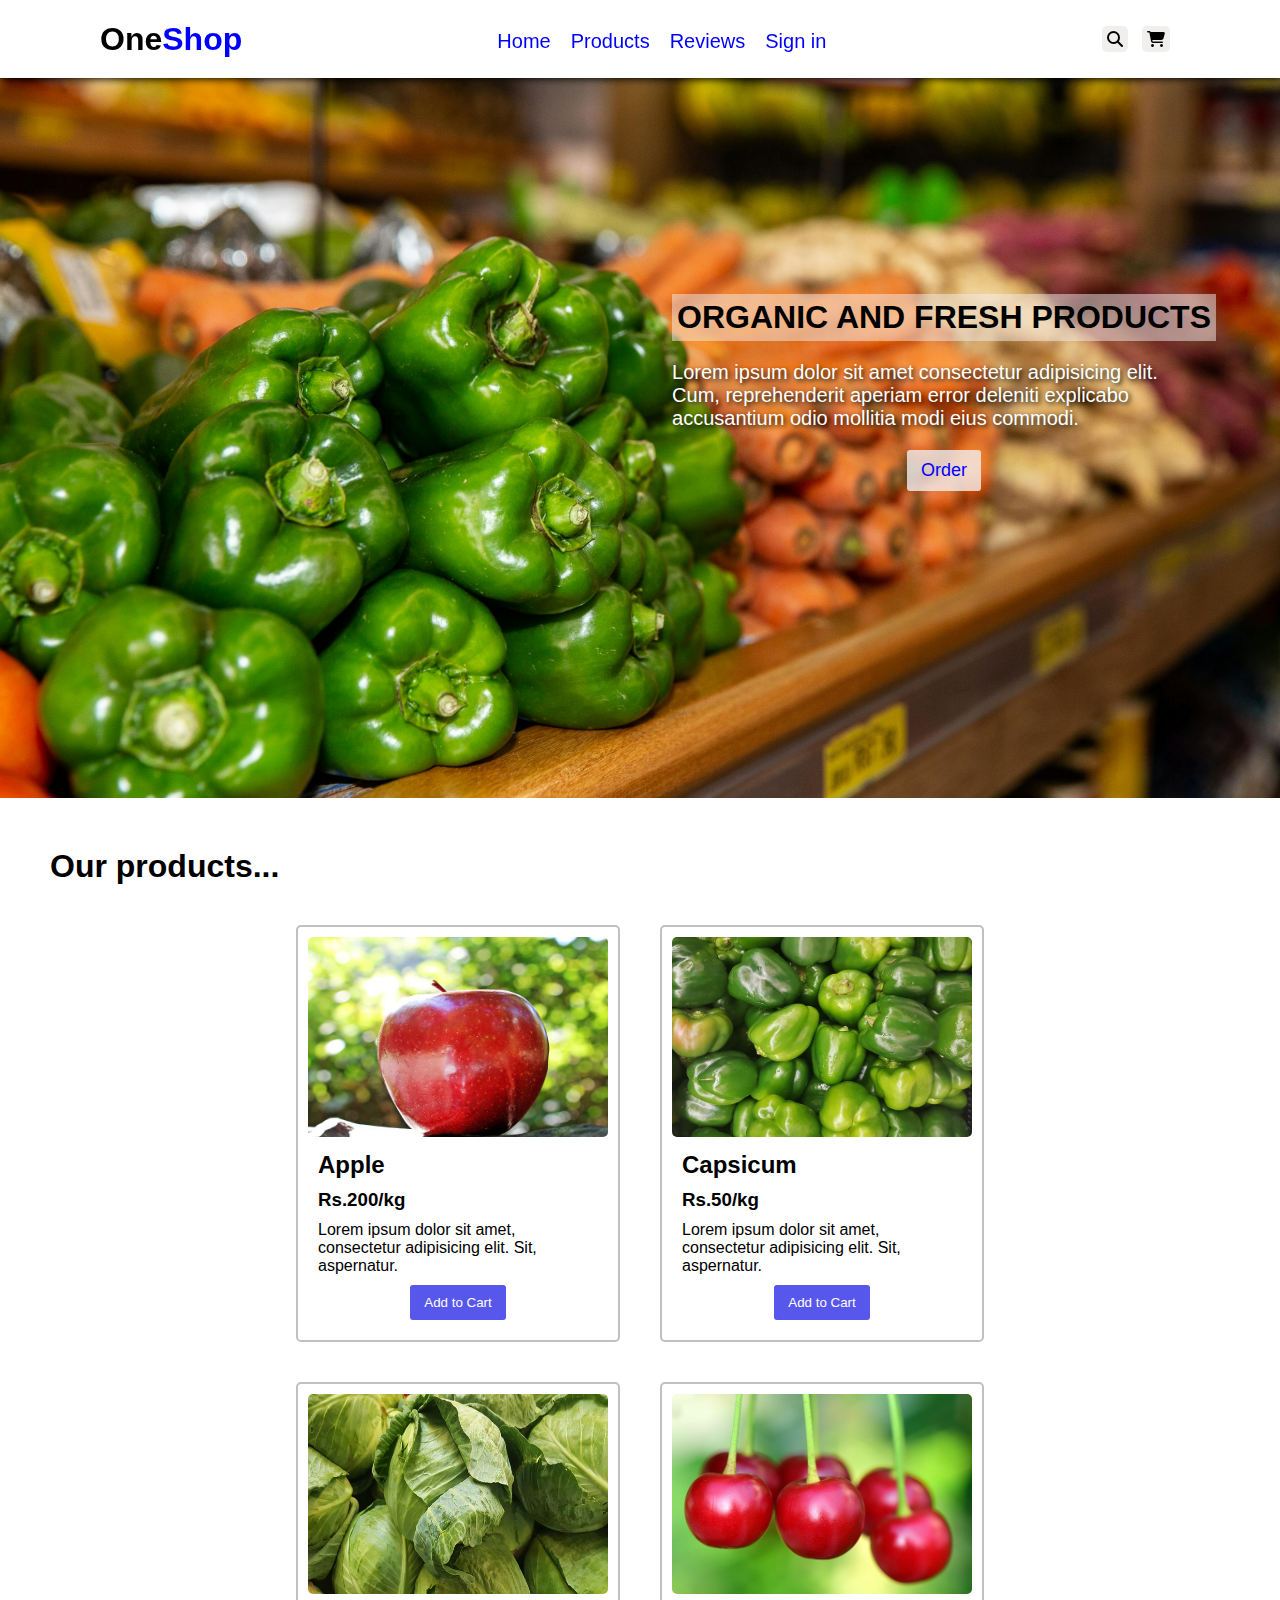
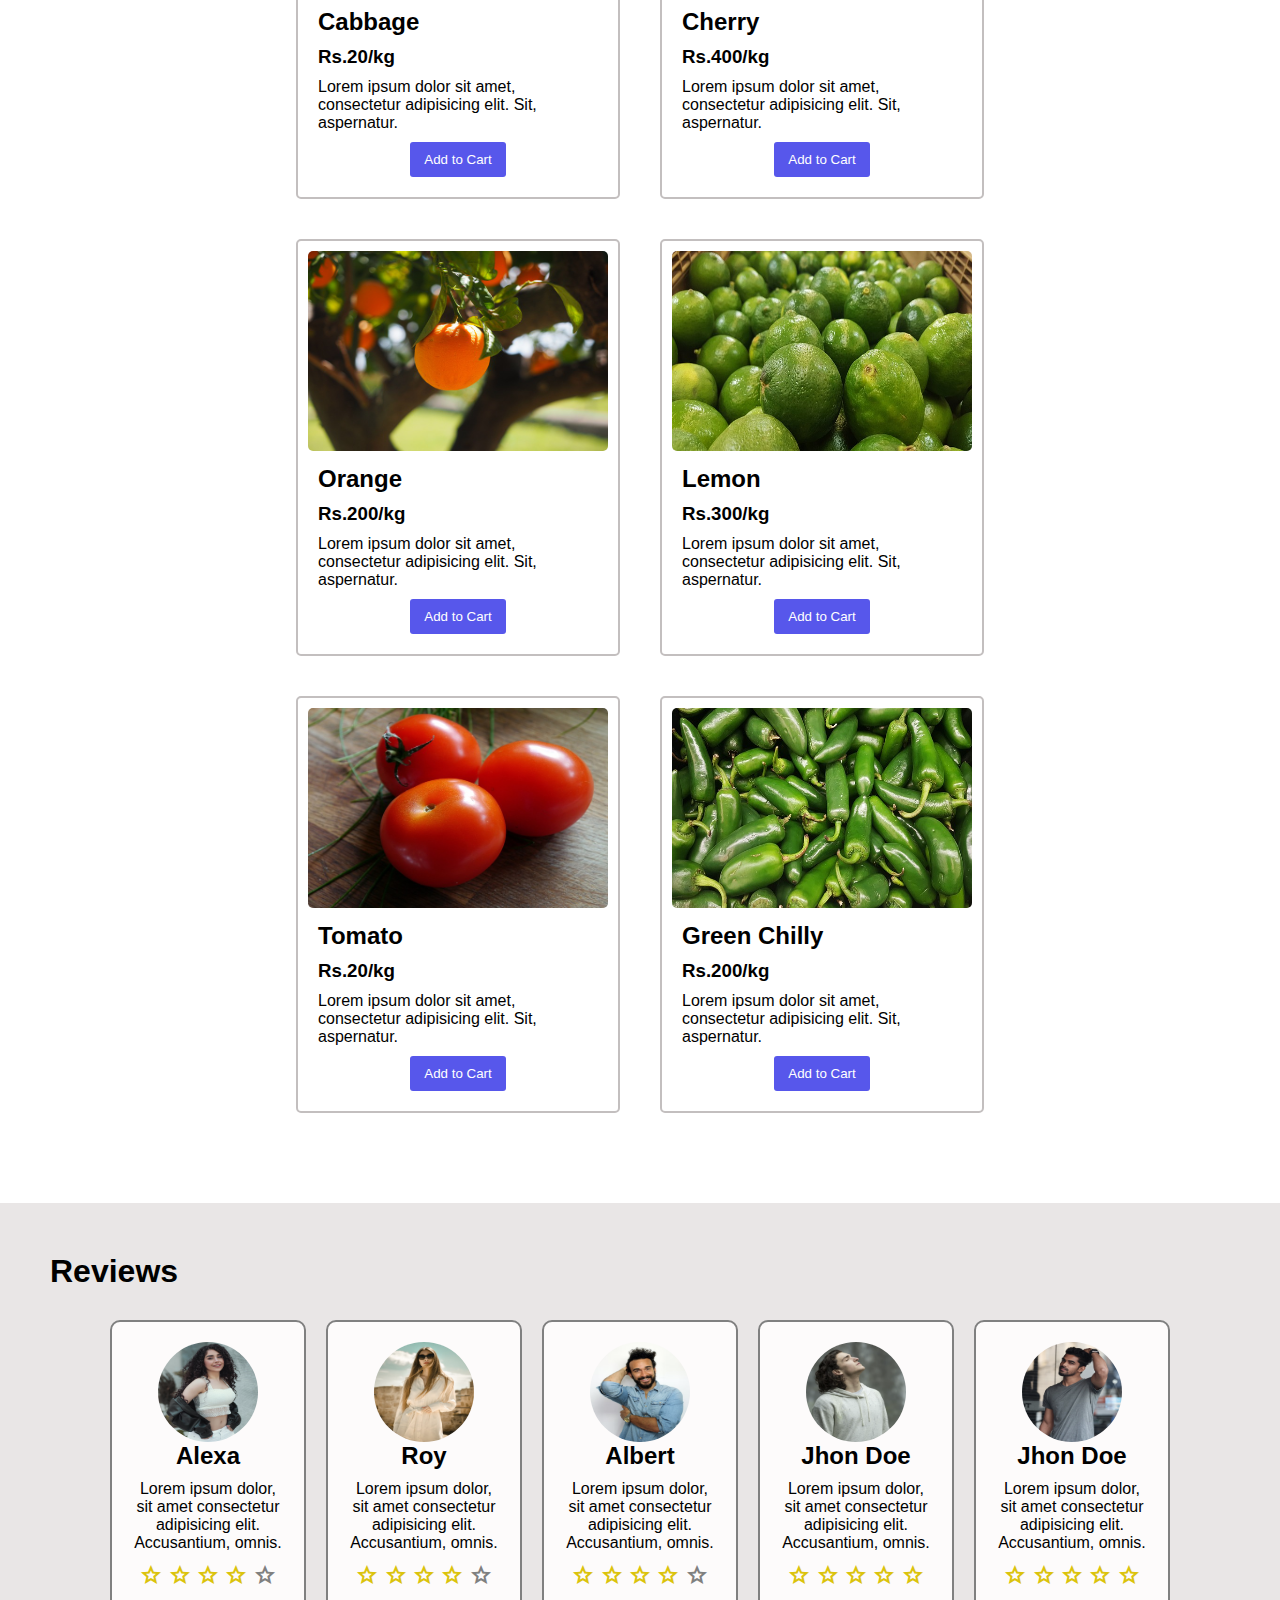
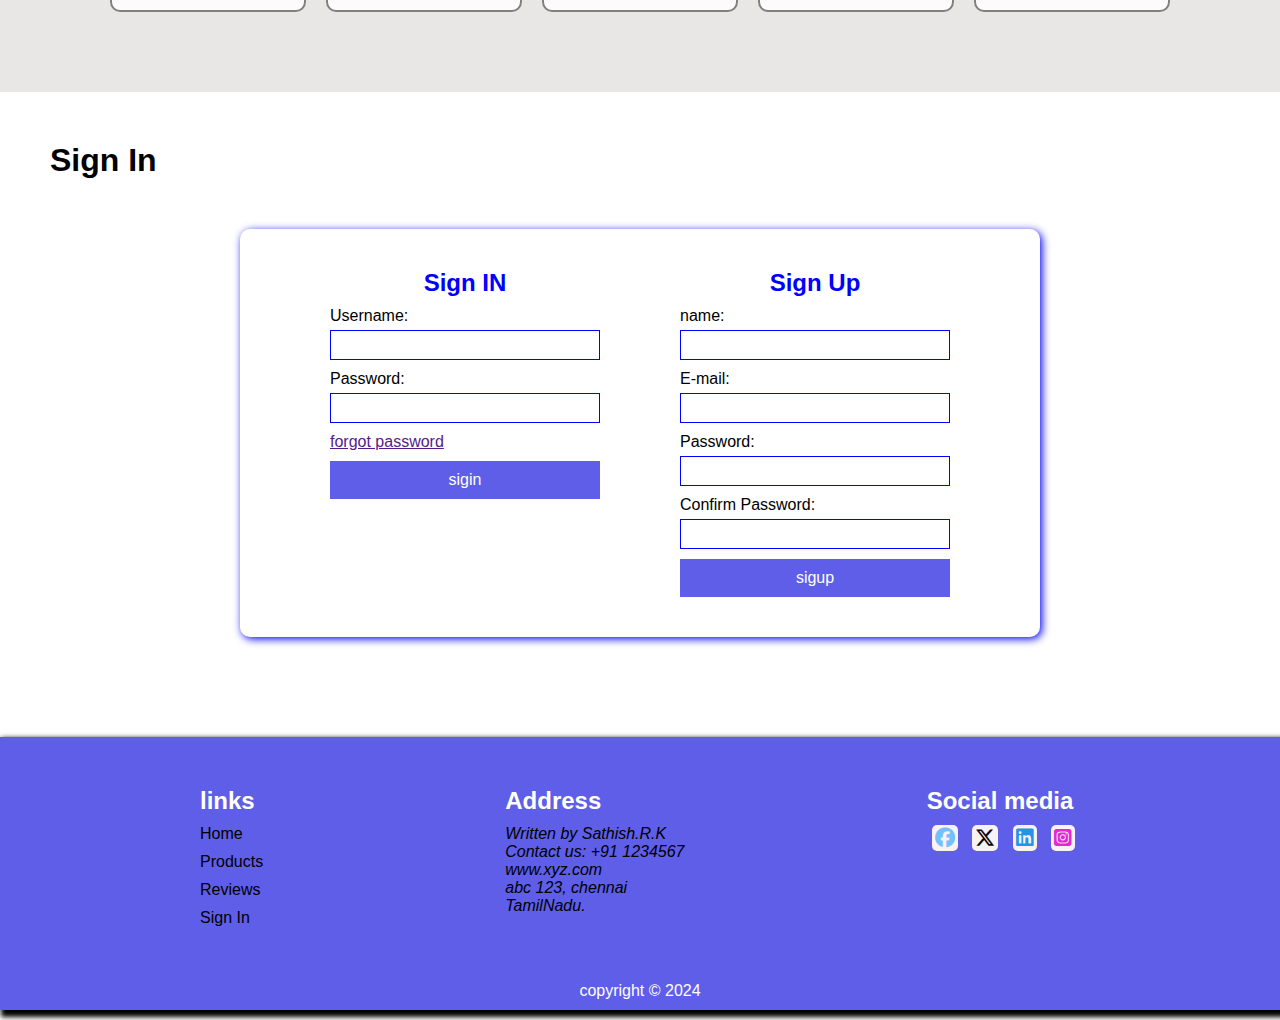
<file: index.html>
<!DOCTYPE html>
<html lang="en">
<head>
    <meta charset="UTF-8">
    <meta name="viewport" content="width=device-width, initial-scale=1.0">
    <title>OneShop</title>
    <link rel="stylesheet" href="https://cdnjs.cloudflare.com/ajax/libs/font-awesome/6.4.2/css/all.min.css">
    <link rel="stylesheet" href="style.css">
    <link rel="stylesheet" href="https://fonts.googleapis.com/css2?family=Material+Symbols+Outlined:opsz,wght,FILL,GRAD@20..48,100..700,0..1,-50..200" />
    <script defer src="script.js"></script>
</head>
<body>
    <nav>
        <h1>One<span>Shop</span></h1>
        <ul id="sidemenu">
            <li><a href="">Home</a></li>
            <li><a href="#products">Products</a></li>
            <li><a href="#reviews">Reviews</a></li>
            <li><a href="#signin" >Sign in</a></li>
            <i class="fas fa-times" onclick="closeMenu()"></i>
        </ul>
        <div class="cart">
            <i class="fa-solid fa-magnifying-glass"></i>
            <i class="fa-solid fa-cart-shopping"></i>
        </div>
        <i class="fas fa-bars" onclick="openMenu()"></i>
    </nav>
    <div id="home">
        <div class="home-content">
            <h1>Organic and Fresh Products</h1>
            <p>Lorem ipsum dolor sit amet consectetur adipisicing elit. 
                <br>Cum, reprehenderit aperiam error deleniti explicabo 
                <br>accusantium odio mollitia modi eius commodi.</p>
            <button>Order</button>
        </div>
    </div>
    <div id="products">
        <div class="container">
            <h1 class="sub-title">Our products...</h1>
            <div class="product-wrapper">
                
            </div>
        </div>
    </div>

    <div id="reviews">
        <div class="container">
            <div class="sub-title">Reviews</div>
            <div class="review-wrapper">
                <div class="review-box">
                    <img src="images/image-1.png" alt="">
                    <h2>Alexa</h2>
                    <p>Lorem ipsum dolor, sit amet consectetur adipisicing elit. Accusantium, omnis.</p>
                    <div class="stars">
                        <span class="material-symbols-outlined" style="color: rgb(219, 195, 13);">star</span>
                        <span class="material-symbols-outlined" style="color: rgb(219, 195, 13);">star</span>
                        <span class="material-symbols-outlined" style="color: rgb(219, 195, 13);">star</span>
                        <span class="material-symbols-outlined" style="color: rgb(219, 195, 13);">star</span>
                        <span class="material-symbols-outlined" style="color: gray">star</span>
                    </div>
                </div>
                <div class="review-box">
                    <img src="images/image-2.png" alt="">
                    <h2>Roy</h2>
                    <p>Lorem ipsum dolor, sit amet consectetur adipisicing elit. Accusantium, omnis.</p>
                    <div class="stars">
                        <span class="material-symbols-outlined" style="color: rgb(219, 195, 13);">star</span>
                        <span class="material-symbols-outlined" style="color: rgb(219, 195, 13);">star</span>
                        <span class="material-symbols-outlined" style="color: rgb(219, 195, 13);">star</span>
                        <span class="material-symbols-outlined" style="color: rgb(219, 195, 13);">star</span>
                        <span class="material-symbols-outlined" style="color: gray">star</span>
                    </div>
                </div>
                <div class="review-box">
                    <img src="images/image-3.png" alt="">
                    <h2>Albert</h2>
                    <p>Lorem ipsum dolor, sit amet consectetur adipisicing elit. Accusantium, omnis.</p>
                    <div class="stars">
                        <span class="material-symbols-outlined" style="color: rgb(219, 195, 13);">star</span>
                        <span class="material-symbols-outlined" style="color: rgb(219, 195, 13);">star</span>
                        <span class="material-symbols-outlined" style="color: rgb(219, 195, 13);">star</span>
                        <span class="material-symbols-outlined" style="color: rgb(219, 195, 13);">star</span>
                        <span class="material-symbols-outlined" style="color: gray">star</span>
                    </div>
                </div>
                <div class="review-box">
                    <img src="images/image-4.png" alt="">
                    <h2>Jhon Doe</h2>
                    <p>Lorem ipsum dolor, sit amet consectetur adipisicing elit. Accusantium, omnis.</p>
                    <div class="stars">
                        <span class="material-symbols-outlined" style="color: rgb(219, 195, 13);">star</span>
                        <span class="material-symbols-outlined" style="color: rgb(219, 195, 13);">star</span>
                        <span class="material-symbols-outlined" style="color: rgb(219, 195, 13);">star</span>
                        <span class="material-symbols-outlined" style="color: rgb(219, 195, 13);">star</span>
                        <span class="material-symbols-outlined" style="color: rgb(219, 195, 13);">star</span>
                    </div>
                </div>
                <div class="review-box">
                    <img src="images/image-5.png" alt="">
                    <h2>Jhon Doe</h2>
                    <p>Lorem ipsum dolor, sit amet consectetur adipisicing elit. Accusantium, omnis.</p>
                    <div class="stars">
                        <span class="material-symbols-outlined" style="color: rgb(219, 195, 13);">star</span>
                        <span class="material-symbols-outlined" style="color: rgb(219, 195, 13);">star</span>
                        <span class="material-symbols-outlined" style="color: rgb(219, 195, 13);">star</span>
                        <span class="material-symbols-outlined" style="color: rgb(219, 195, 13);">star</span>
                        <span class="material-symbols-outlined" style="color: rgb(219, 195, 13);">star</span>
                    </div>
                </div>
            </div>
        </div>
    </div>
    <div id="signin">
        <div class="container">
            <div class="sub-title">Sign In</div>
            <div class="sigin-wrapper">
                <div class="signin">
                    <h2>Sign IN</h1>
                    <form action="">
                        <label for="username">Username:</label>
                        <input type="text" id="username" name="username">
                        <label for="pwd">Password:</label>
                        <input type="password" id="pwd" name="password">
                        <a href="">forgot password</a>
                        <button type="submit">sigin</button>
                    </form>
                </div>
                <div class="signup">
                    <h2>Sign Up</h2>
                    <form action="">
                        <label for="">name: </label>
                        <input type="text" id="name">
                        <label for="email">E-mail:</label>
                        <input type="email">
                        <label for="password">Password:</label>
                        <input type="password" id="password" name="siginpupwd">
                        <label for="cpassword">Confirm Password:</label>
                        <input type="password">
                         <button type="submit">sigup</button>

                    </form>
                </div>
            </div>
        </div>
    </div>
    <footer>
        <div class="container">
            <div class="add-Wrapper">
            <div class="links">
                <h3>links</h3>
                <ul>
                    <li><a href="#home">Home</a></li>
                    <li><a href="#products">Products</a></li>
                    <li><a href="#reviews">Reviews</a></li>
                    <li><a href="#signin">Sign In</a></li>
                </ul>
            </div>
            <div class="address">
                <h3>Address</h3>
                <address>
                    Written by Sathish.R.K <br>
                    Contact us: +91  1234567 <br>
                    www.xyz.com <br>
                    abc 123, chennai <br>
                    TamilNadu.
                </address>
            </div>
            <div class="social">
                <h3>Social media</h3>
                <i class="fa-brands fa-facebook" style="color: #74C0FC;"></i>
                <i class="fa-brands fa-x-twitter" style="color: #0e0404;"></i>
                <i class="fa-brands fa-linkedin" style="color: #2494eb;"></i>
                <i class="fa-brands fa-square-instagram" style="color: #e228d2;"></i>
            </div>
            </div>
        </div>
              <p style="color: white;padding-bottom: 10px;">copyright &copy; 2024</p>
    </footer>
</body>
</html>
</file>
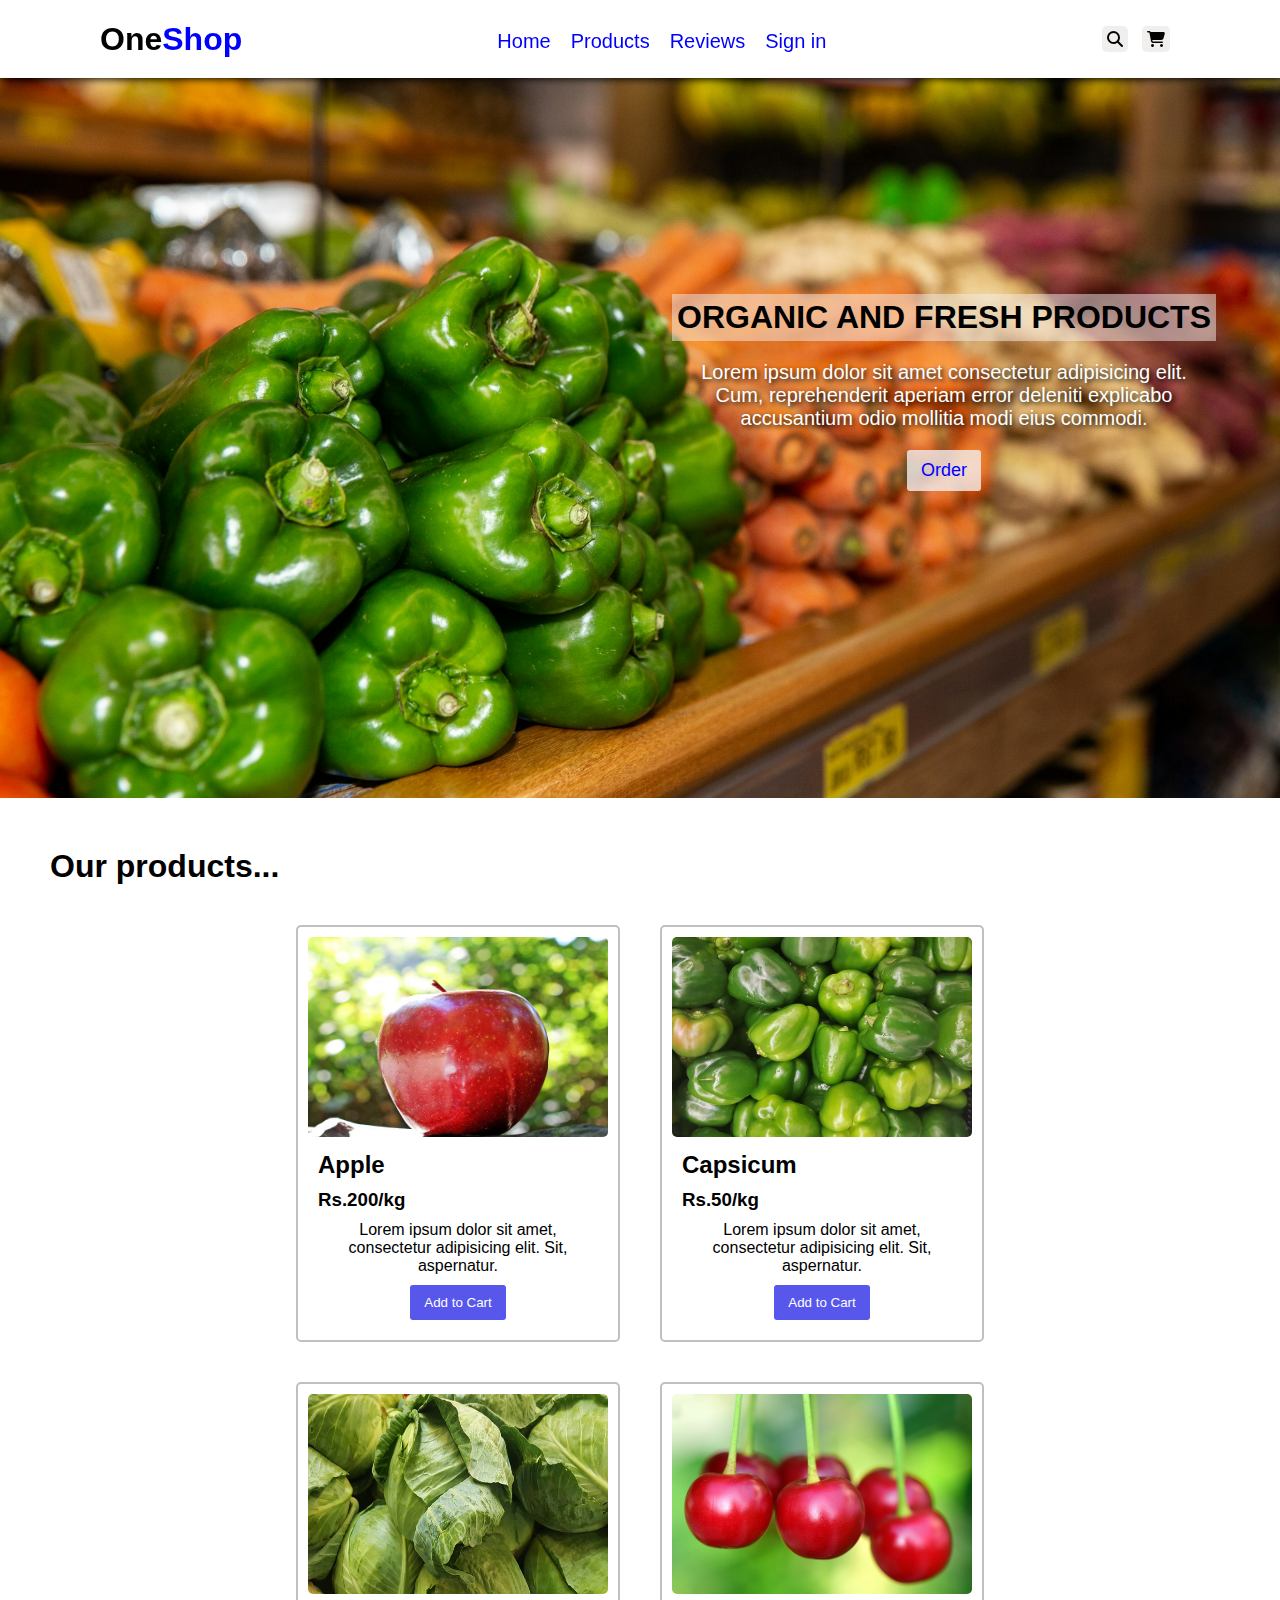
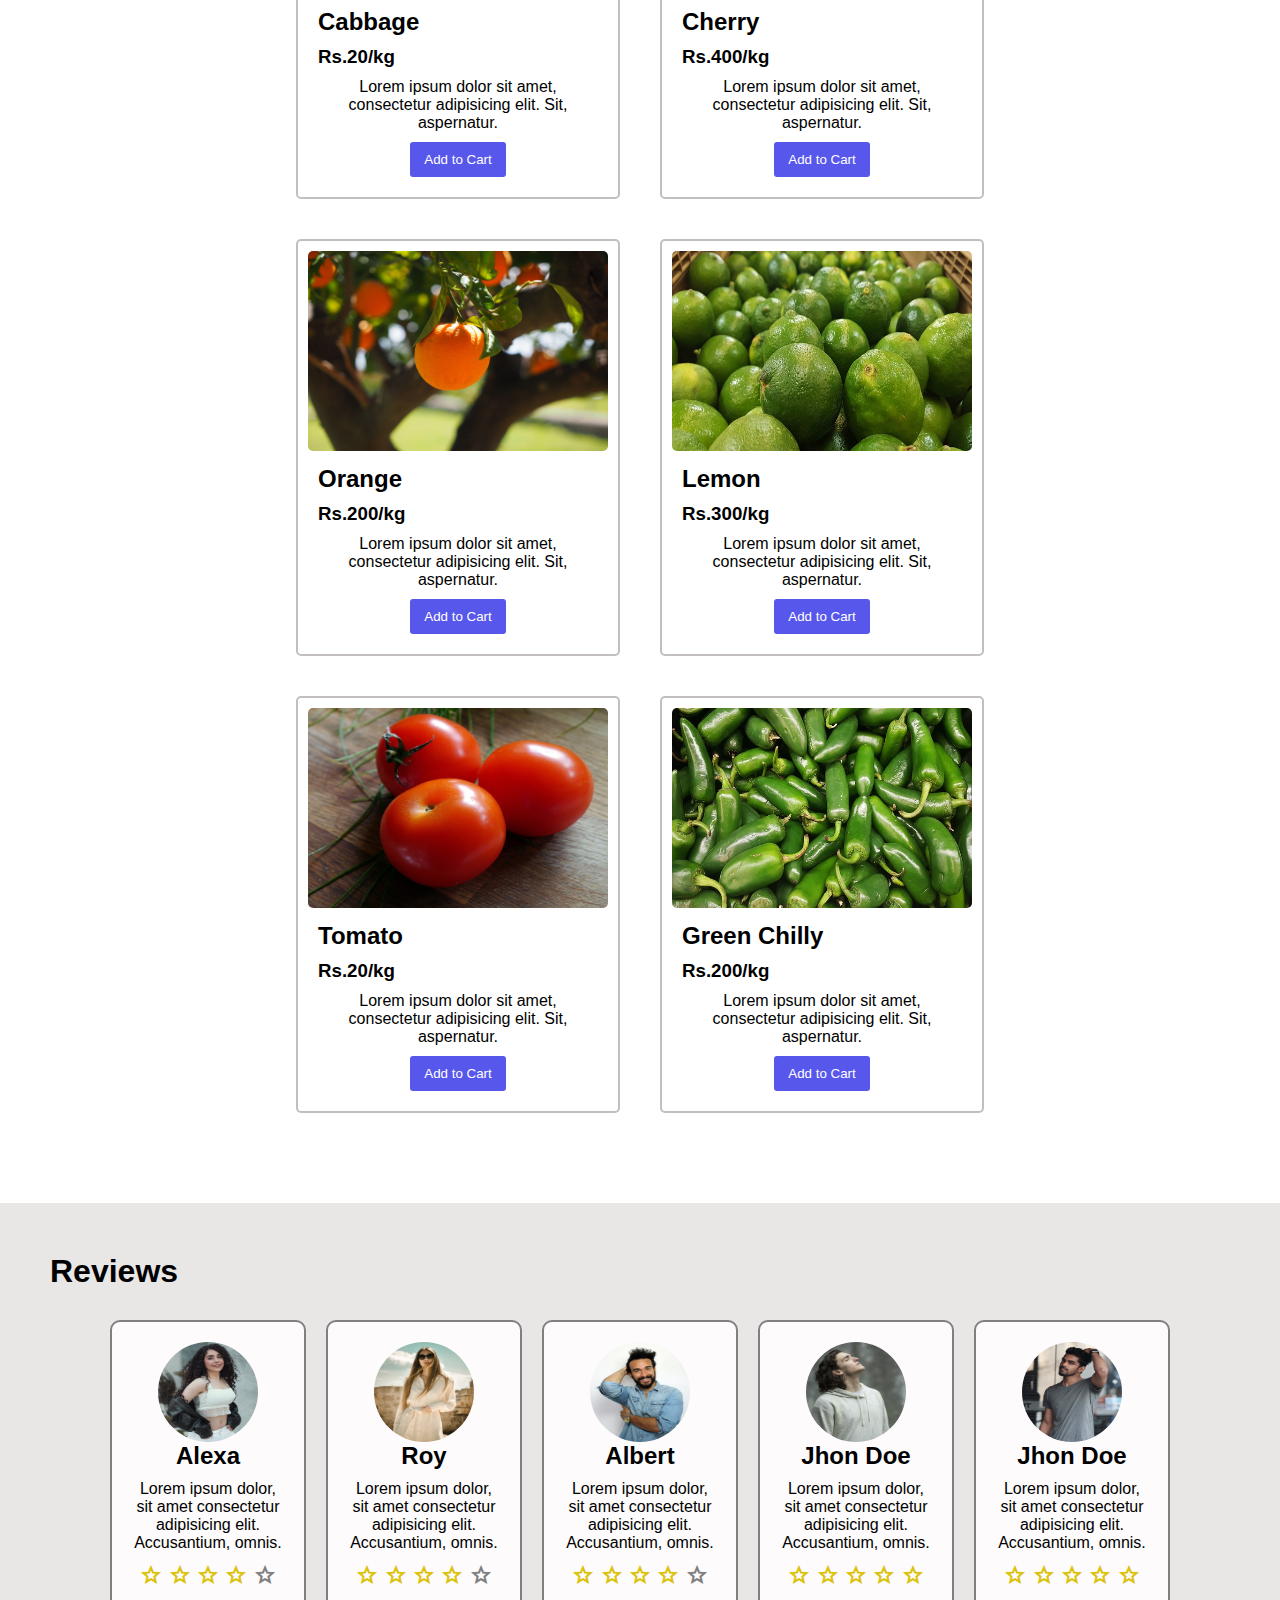
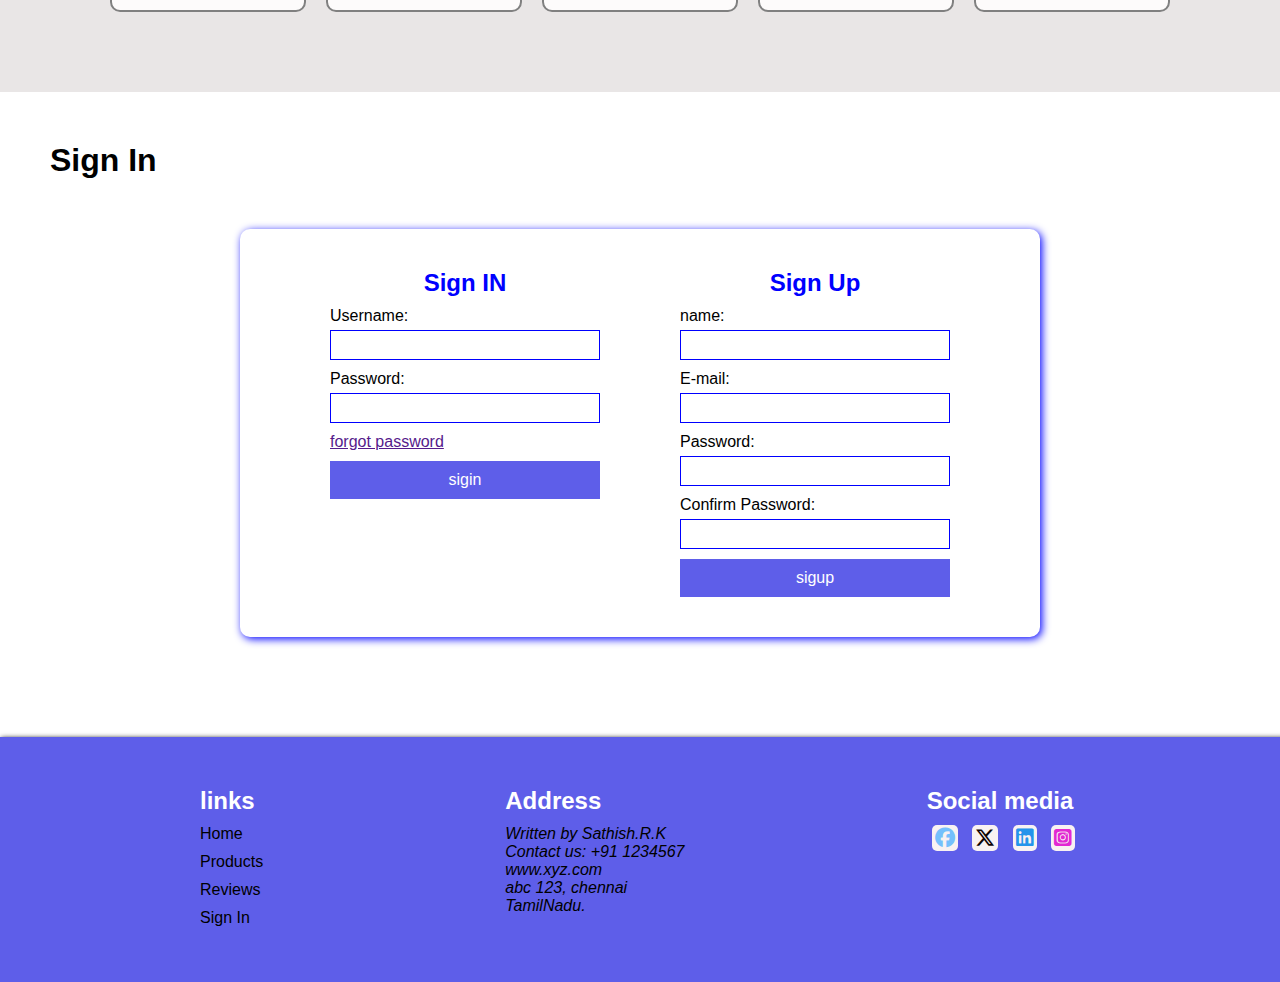
<file: E-commerce website/index.html>
<!DOCTYPE html>
<html lang="en">
<head>
    <meta charset="UTF-8">
    <meta name="viewport" content="width=device-width, initial-scale=1.0">
    <title>OneShop</title>
    <link rel="stylesheet" href="https://cdnjs.cloudflare.com/ajax/libs/font-awesome/6.4.2/css/all.min.css">
    <link rel="stylesheet" href="style.css">
    <link rel="stylesheet" href="https://fonts.googleapis.com/css2?family=Material+Symbols+Outlined:opsz,wght,FILL,GRAD@20..48,100..700,0..1,-50..200" />
    <script defer src="script.js"></script>
</head>
<body>
    <nav>
        <h1>One<span>Shop</span></h1>
        <ul id="sidemenu">
            <li><a href="">Home</a></li>
            <li><a href="#products">Products</a></li>
            <li><a href="#reviews">Reviews</a></li>
            <li><a href="#signin" >Sign in</a></li>
            <i class="fas fa-times" onclick="closeMenu()"></i>
        </ul>
        <div class="cart">
            <i class="fa-solid fa-magnifying-glass"></i>
            <i class="fa-solid fa-cart-shopping"></i>
        </div>
        <i class="fas fa-bars" onclick="openMenu()"></i>
    </nav>
    <div id="home">
        <div class="home-content">
            <h1>Organic and Fresh Products</h1>
            <p>Lorem ipsum dolor sit amet consectetur adipisicing elit. 
                <br>Cum, reprehenderit aperiam error deleniti explicabo 
                <br>accusantium odio mollitia modi eius commodi.</p>
            <button>Order</button>
        </div>
    </div>
    <div id="products">
        <div class="container">
            <h1 class="sub-title">Our products...</h1>
            <div class="product-wrapper">
                
            </div>
        </div>
    </div>

    <div id="reviews">
        <div class="container">
            <div class="sub-title">Reviews</div>
            <div class="review-wrapper">
                <div class="review-box">
                    <img src="images/image-1.png" alt="">
                    <h2>Alexa</h2>
                    <p>Lorem ipsum dolor, sit amet consectetur adipisicing elit. Accusantium, omnis.</p>
                    <div class="stars">
                        <span class="material-symbols-outlined" style="color: rgb(219, 195, 13);">star</span>
                        <span class="material-symbols-outlined" style="color: rgb(219, 195, 13);">star</span>
                        <span class="material-symbols-outlined" style="color: rgb(219, 195, 13);">star</span>
                        <span class="material-symbols-outlined" style="color: rgb(219, 195, 13);">star</span>
                        <span class="material-symbols-outlined" style="color: gray">star</span>
                    </div>
                </div>
                <div class="review-box">
                    <img src="images/image-2.png" alt="">
                    <h2>Roy</h2>
                    <p>Lorem ipsum dolor, sit amet consectetur adipisicing elit. Accusantium, omnis.</p>
                    <div class="stars">
                        <span class="material-symbols-outlined" style="color: rgb(219, 195, 13);">star</span>
                        <span class="material-symbols-outlined" style="color: rgb(219, 195, 13);">star</span>
                        <span class="material-symbols-outlined" style="color: rgb(219, 195, 13);">star</span>
                        <span class="material-symbols-outlined" style="color: rgb(219, 195, 13);">star</span>
                        <span class="material-symbols-outlined" style="color: gray">star</span>
                    </div>
                </div>
                <div class="review-box">
                    <img src="images/image-3.png" alt="">
                    <h2>Albert</h2>
                    <p>Lorem ipsum dolor, sit amet consectetur adipisicing elit. Accusantium, omnis.</p>
                    <div class="stars">
                        <span class="material-symbols-outlined" style="color: rgb(219, 195, 13);">star</span>
                        <span class="material-symbols-outlined" style="color: rgb(219, 195, 13);">star</span>
                        <span class="material-symbols-outlined" style="color: rgb(219, 195, 13);">star</span>
                        <span class="material-symbols-outlined" style="color: rgb(219, 195, 13);">star</span>
                        <span class="material-symbols-outlined" style="color: gray">star</span>
                    </div>
                </div>
                <div class="review-box">
                    <img src="images/image-4.png" alt="">
                    <h2>Jhon Doe</h2>
                    <p>Lorem ipsum dolor, sit amet consectetur adipisicing elit. Accusantium, omnis.</p>
                    <div class="stars">
                        <span class="material-symbols-outlined" style="color: rgb(219, 195, 13);">star</span>
                        <span class="material-symbols-outlined" style="color: rgb(219, 195, 13);">star</span>
                        <span class="material-symbols-outlined" style="color: rgb(219, 195, 13);">star</span>
                        <span class="material-symbols-outlined" style="color: rgb(219, 195, 13);">star</span>
                        <span class="material-symbols-outlined" style="color: rgb(219, 195, 13);">star</span>
                    </div>
                </div>
                <div class="review-box">
                    <img src="images/image-5.png" alt="">
                    <h2>Jhon Doe</h2>
                    <p>Lorem ipsum dolor, sit amet consectetur adipisicing elit. Accusantium, omnis.</p>
                    <div class="stars">
                        <span class="material-symbols-outlined" style="color: rgb(219, 195, 13);">star</span>
                        <span class="material-symbols-outlined" style="color: rgb(219, 195, 13);">star</span>
                        <span class="material-symbols-outlined" style="color: rgb(219, 195, 13);">star</span>
                        <span class="material-symbols-outlined" style="color: rgb(219, 195, 13);">star</span>
                        <span class="material-symbols-outlined" style="color: rgb(219, 195, 13);">star</span>
                    </div>
                </div>
            </div>
        </div>
    </div>
    <div id="signin">
        <div class="container">
            <div class="sub-title">Sign In</div>
            <div class="sigin-wrapper">
                <div class="signin">
                    <h2>Sign IN</h1>
                    <form action="">
                        <label for="username">Username:</label>
                        <input type="text" id="username" name="username">
                        <label for="pwd">Password:</label>
                        <input type="password" id="pwd" name="password">
                        <a href="">forgot password</a>
                        <button type="submit">sigin</button>
                    </form>
                </div>
                <div class="signup">
                    <h2>Sign Up</h2>
                    <form action="">
                        <label for="">name: </label>
                        <input type="text" id="name">
                        <label for="email">E-mail:</label>
                        <input type="email">
                        <label for="password">Password:</label>
                        <input type="password" id="password" name="siginpupwd">
                        <label for="cpassword">Confirm Password:</label>
                        <input type="password">
                         <button type="submit">sigup</button>

                    </form>
                </div>
            </div>
        </div>
    </div>
    <footer>
        <div class="container">
            <div class="add-Wrapper">
            <div class="links">
                <h3>links</h3>
                <ul>
                    <li><a href="#home">Home</a></li>
                    <li><a href="#products">Products</a></li>
                    <li><a href="#reviews">Reviews</a></li>
                    <li><a href="#signin">Sign In</a></li>
                </ul>
            </div>
            <div class="address">
                <h3>Address</h3>
                <address>
                    Written by Sathish.R.K <br>
                    Contact us: +91  1234567 <br>
                    www.xyz.com <br>
                    abc 123, chennai <br>
                    TamilNadu.
                </address>
            </div>
            <div class="social">
                <h3>Social media</h3>
                <i class="fa-brands fa-facebook" style="color: #74C0FC;"></i>
                <i class="fa-brands fa-x-twitter" style="color: #0e0404;"></i>
                <i class="fa-brands fa-linkedin" style="color: #2494eb;"></i>
                <i class="fa-brands fa-square-instagram" style="color: #e228d2;"></i>
            </div>
            </div>
        </div>
    </footer>
</body>
</html>
</file>
<file: style.css>
*{
    margin: 0;
    padding: 0;
    box-sizing: border-box;
    font-family: 'Poppins',sans-serif;
    scroll-behavior: smooth;
}
nav {
    display: flex;
    background-color: white;
    justify-content: space-between;
    align-items: center;
    flex-wrap: wrap;
    padding:20px 100px;
    box-shadow: 1px 1px 8px  black;
    position: sticky;
    top: 0;
    left: 0;
    z-index: 100;
}
nav h1 {
    font-size: 2rem;
}
nav h1 span {
    color: blue;
}
nav ul {
    list-style-type: none;
    display: flex;
    justify-content: space-between;
    font-size: 20px;
}
nav ul li {
    margin-right: 20px;
}
nav ul li a{
    text-decoration: none;
    color: blue;
    position: relative;
}


.cart i  {
    margin-right: 10px;
    cursor: pointer;
    background-color: rgb(241, 238, 238);
    padding: 5px;
    border-radius: 5px;
}

#home {
    width: 100%;
    height: 80vh;
    background: url('images/pexels-leonardo-luz-17345288.jpg');
    background-position: center;
    background-size: cover;
    position: relative;

}
.home-content {
    position: absolute;
    top: 30%;
    right: 5%;
}
.home-content h1 {
    background-color: rgb(243, 237, 237,0.5);
    text-transform: uppercase;
    margin-bottom: 20px;
    padding: 5px;
}
.home-content p {
    font-size: 20px;
    color: white;
    text-shadow: 2px 2px 5px black;
    margin-bottom: 20px;
}
.home-content button {
    display: block;
    margin: auto;
    font-size: 18px;
    padding: 10px 14px;
    background-color: rgb(243, 237, 237,0.8);
    border: none;
    border-radius: 3px;
    cursor: pointer;
    color: blue;
}
.home-content button:active {
    font-size: 20px;
}

nav .fas {
    display: none;
}
.container {
    padding: 50px ;
}
/* ------------------products-------------- */
.product-wrapper {
    padding: 20px 50px;
    display: flex;
    align-items: center;
    justify-content: center;
    flex-wrap: wrap;

}
.product-wrapper .product-box {
    margin:20px ;
}
.product-box img {
    width: 300px;
    height: 200px;
    border-radius: 5px;
}
.product-box {
    width: 300px;
    border: 2px solid rgb(195, 191, 191);
    box-sizing: content-box;
    padding: 10px;
    border-radius: 5px;

}
.product-box .desc {
    padding: 10px;
}
.product-box h2,h3,p {
    margin-bottom: 10px;
}
.product-box button {
    padding: 10px 14px;
    display: block;
    margin: auto;
    cursor: pointer;
    background-color: rgb(87, 87, 235);
    color: white;
    border: none;
    border-radius: 3px;
}
.product-box:hover {
    border: 2px solid blue;
    box-shadow: 2px 2px 8px black;
    cursor: pointer;
    transition-duration: .2s;
}
.product-box button:hover {
    background-color: rgb(50, 50, 240);
}
.sub-title {
    font-size: 32px;
    font-family: 'Poppins',sans-serif;
    font-weight: bold;
}

/* --------------Reviews------------------ */
#reviews {
    background-color: rgb(233, 230, 230);
}
.review-wrapper {
    padding: 20px 50px;
    display: flex;
    overflow-x: scroll;
}
.review-box img {
    width: 100px;
    height: 100px;
    border-radius: 50%;
    display: block;
    margin: auto;
}
.review-box {
    width: 300px;
    background-color: rgb(253, 251, 251);
    padding: 20px;
    border-radius: 10px;
    margin: 10px;
    border: 2px solid gray;
}
.review-box:hover {
    border:2px solid blue;
    box-shadow: 2px 2px 8px rgb(75, 75, 229);
}
.review-box>h2{
    margin-bottom: 10px;
    text-align: center;
}
.review-box>p{
    margin-bottom: 10px;
    text-align: center;
}
.review-box .stars {
    text-align: center;
}
.review-wrapper::-webkit-scrollbar {
    display: none;
}
/* ----------------signin------------------- */
.signin label,a{
    display: block;
    margin-top: 10px;
    margin-bottom: 5px;
}

.sigin-wrapper {
    width: 800px;
    border-radius: 10px;
    padding: 20px 50px;
    box-shadow: 2px 2px 8px blue;
    margin: 50px auto;
    display: flex;

}
.sigin-wrapper div {
    margin: 0px 20px;
}
.signup label{
    display: block;
    margin-top: 10px;
    margin-bottom: 5px;
}
.signin{
    flex-basis: 50%;
    padding: 20px;
}
.signup{
    flex-basis: 50%;
    padding: 20px;
}
.sigin-wrapper h2 {
    margin-bottom: 10px;
    color: blue;
    text-align: center;
}
.sigin-wrapper input {
    padding:5px;
    width: 100%;
    border:1px solid blue;
    outline: none;
    font-size: 16px;
}
.sigin-wrapper button {
    display: block;
    font-size: 16px;
    padding: 10px 16px;
    margin-top: 10px !important;
    width: 100%;
    background-color: rgb(94, 94, 233);
    border: none;
    color: white;
    cursor: pointer;
}
/* ------------------footer------------------- */
footer {
    background-color: rgb(94, 94, 233);
    box-shadow: 4px 4px 5px 3px black;
}
footer .add-Wrapper {
    display: flex;
    justify-content: space-between;
    padding:  0px 150px;
}
.social i {
    background-color: rgb(248, 242, 242);
    padding: 3px;
    font-size: 20px;
    border-radius: 5px; 
    cursor: pointer;  
    margin: 0px 5px;
}
footer .links ul {
    list-style-type:none;
}
footer .links ul li a{
    text-decoration: none;
    color: black;
}
footer .links ul li a:hover{
    color: rgb(168, 168, 235);
}
footer h3 {
    color: white;
    font-size: 1.5rem;
}
footer>p {
    text-align: center;
}





@media only screen and (max-width:550px){
    .home-content {
        position: absolute;
        top: 10%;
        padding: 20px;
    }
    .home-content p{
        font-size: 18px;
    }
    nav .fas {
        display: block;
        cursor: pointer;
    }

    nav {
        padding: 20px 20px;
    }

    nav ul {
        background: white;
        position: fixed;
        top: 0;
        right: -200px;
        width: 200px;
        height: 100vh;
        padding-top: 50px;
        z-index: 2;
        transition: right 0.5s;
        flex-direction: column;
        justify-content: flex-start;
        box-shadow: 2px 2px 5px black;
    }
    nav ul li {
        display: block;
        margin: 25px;
    }
    nav ul .fas {
        position: absolute;
        top: 25px;
        left: 25px;
        cursor: pointer;
    }
    .review-wrapper {
        overflow-x: scroll;
        padding: 20px;
    }
    .review-wrapper .review-box {
        width: 250px;
        box-sizing: border-box;
        flex: none;
    }
    #reviews>.container {
        padding: 20px;
    }
    #signin>.container {
        padding: 20px;
    }
    .sigin-wrapper {
        width: 300px;
        flex-direction: column;
        margin-top: 50px;
        padding: 20px;
        justify-content: center;
    }
   
    .signin , .signup{
        padding:20px 0px;
    }
    footer .add-Wrapper {
        flex-direction: column;
        align-items: center;
        justify-content: center;
        padding: 0px;
    }
    footer .add-Wrapper div {
        margin: 20px;
    }
    footer .address {
        text-align: center;
    }
    
}
</file>
<file: E-commerce website/style.css>
*{
    margin: 0;
    padding: 0;
    box-sizing: border-box;
    font-family: 'Poppins',sans-serif;
    scroll-behavior: smooth;
}
nav {
    display: flex;
    background-color: white;
    justify-content: space-between;
    align-items: center;
    flex-wrap: wrap;
    padding:20px 100px;
    box-shadow: 1px 1px 8px  black;
    position: sticky;
    top: 0;
    left: 0;
    z-index: 100;
}
nav h1 {
    font-size: 2rem;
}
nav h1 span {
    color: blue;
}
nav ul {
    list-style-type: none;
    display: flex;
    justify-content: space-between;
    font-size: 20px;
}
nav ul li {
    margin-right: 20px;
}
nav ul li a{
    text-decoration: none;
    color: blue;
    position: relative;
}


.cart i  {
    margin-right: 10px;
    cursor: pointer;
    background-color: rgb(241, 238, 238);
    padding: 5px;
    border-radius: 5px;
}

#home {
    width: 100%;
    height: 80vh;
    background: url('images/pexels-leonardo-luz-17345288.jpg');
    background-position: center;
    background-size: cover;
    position: relative;

}
.home-content {
    position: absolute;
    top: 30%;
    right: 5%;
}
.home-content h1 {
    background-color: rgb(243, 237, 237,0.5);
    text-transform: uppercase;
    margin-bottom: 20px;
    padding: 5px;
}
.home-content p {
    font-size: 20px;
    color: white;
    text-shadow: 2px 2px 5px black;
    margin-bottom: 20px;
}
.home-content button {
    display: block;
    margin: auto;
    font-size: 18px;
    padding: 10px 14px;
    background-color: rgb(243, 237, 237,0.8);
    border: none;
    border-radius: 3px;
    cursor: pointer;
    color: blue;
}
.home-content button:active {
    font-size: 20px;
}

nav .fas {
    display: none;
}
.container {
    padding: 50px ;
}
/* ------------------products-------------- */
.product-wrapper {
    padding: 20px 50px;
    display: flex;
    align-items: center;
    justify-content: center;
    flex-wrap: wrap;

}
.product-wrapper .product-box {
    margin:20px ;
}
.product-box img {
    width: 300px;
    height: 200px;
    border-radius: 5px;
}
.product-box {
    width: 300px;
    border: 2px solid rgb(195, 191, 191);
    box-sizing: content-box;
    padding: 10px;
    border-radius: 5px;

}
.product-box .desc {
    padding: 10px;
}
.product-box h2,h3,p {
    margin-bottom: 10px;
}
.product-box button {
    padding: 10px 14px;
    display: block;
    margin: auto;
    cursor: pointer;
    background-color: rgb(87, 87, 235);
    color: white;
    border: none;
    border-radius: 3px;
}
.product-box:hover {
    border: 2px solid blue;
    box-shadow: 2px 2px 8px black;
    cursor: pointer;
    transition-duration: .2s;
}
.product-box button:hover {
    background-color: rgb(50, 50, 240);
}
.sub-title {
    font-size: 32px;
    font-family: 'Poppins',sans-serif;
    font-weight: bold;
}

/* --------------Reviews------------------ */
#reviews {
    background-color: rgb(233, 230, 230);
}
.review-wrapper {
    padding: 20px 50px;
    display: flex;
    overflow-x: scroll;
}
.review-box img {
    width: 100px;
    height: 100px;
    border-radius: 50%;
    display: block;
    margin: auto;
}
.review-box {
    width: 300px;
    background-color: rgb(253, 251, 251);
    padding: 20px;
    border-radius: 10px;
    margin: 10px;
    border: 2px solid gray;
}
.review-box:hover {
    border:2px solid blue;
    box-shadow: 2px 2px 8px rgb(75, 75, 229);
}
.review-box h2,p{
    margin-bottom: 10px;
    text-align: center;
}
.review-box .stars {
    text-align: center;
}
.review-wrapper::-webkit-scrollbar {
    display: none;
}
/* ----------------signin------------------- */
.signin label,a{
    display: block;
    margin-top: 10px;
    margin-bottom: 5px;
}

.sigin-wrapper {
    width: 800px;
    border-radius: 10px;
    padding: 20px 50px;
    box-shadow: 2px 2px 8px blue;
    margin: 50px auto;
    display: flex;

}
.sigin-wrapper div {
    margin: 0px 20px;
}
.signup label{
    display: block;
    margin-top: 10px;
    margin-bottom: 5px;
}
.signin{
    flex-basis: 50%;
    padding: 20px;
}
.signup{
    flex-basis: 50%;
    padding: 20px;
}
.sigin-wrapper h2 {
    margin-bottom: 10px;
    color: blue;
    text-align: center;
}
.sigin-wrapper input {
    padding:5px;
    width: 100%;
    border:1px solid blue;
    outline: none;
    font-size: 16px;
}
.sigin-wrapper button {
    display: block;
    font-size: 16px;
    padding: 10px 16px;
    margin-top: 10px !important;
    width: 100%;
    background-color: rgb(94, 94, 233);
    border: none;
    color: white;
    cursor: pointer;
}
/* ------------------footer------------------- */
footer {
    background-color: rgb(94, 94, 233);
    box-shadow: 4px 4px 5px 3px black;
}
footer .add-Wrapper {
    display: flex;
    justify-content: space-between;
    padding:  0px 150px;
}
.social i {
    background-color: rgb(248, 242, 242);
    padding: 3px;
    font-size: 20px;
    border-radius: 5px; 
    cursor: pointer;  
    margin: 0px 5px;
}
footer .links ul {
    list-style-type:none;
}
footer .links ul li a{
    text-decoration: none;
    color: black;
}
footer .links ul li a:hover{
    color: rgb(168, 168, 235);
}
footer h3 {
    color: white;
    font-size: 1.5rem;
}





@media only screen and (max-width:600px){
    .home-content {
        position: absolute;
        top: 10%;
        padding: 20px;
    }
    .home-content p{
        font-size: 18px;
    }
    nav .fas {
        display: block;
        cursor: pointer;
    }

    nav {
        padding: 20px 50px;
    }

    nav ul {
        background: white;
        position: fixed;
        top: 0;
        right: -200px;
        width: 200px;
        height: 100vh;
        padding-top: 50px;
        z-index: 2;
        transition: right 0.5s;
        flex-direction: column;
        justify-content: flex-start;
        box-shadow: 2px 2px 5px black;
    }
    nav ul li {
        display: block;
        margin: 25px;
    }
    nav ul .fas {
        position: absolute;
        top: 25px;
        left: 25px;
        cursor: pointer;
    }
    .review-wrapper {
        overflow-x: scroll;
        padding: 20px;
    }
    .review-wrapper .review-box {
        width: 300px;
        box-sizing: content-box;
        flex: none;
    }
    .sigin-wrapper {
        width: 350px;
        flex-direction: column;
        margin-top: 50px;
    }
   
    .signin , .signup{
        padding:20px 0px;
    }
    footer .add-Wrapper {
        flex-direction: column;
        align-items: center;
        justify-content: center;
        padding: 0px;
    }
    footer .add-Wrapper div {
        margin: 20px;
    }
    footer .address {
        text-align: center;
    }
    
}
</file>
